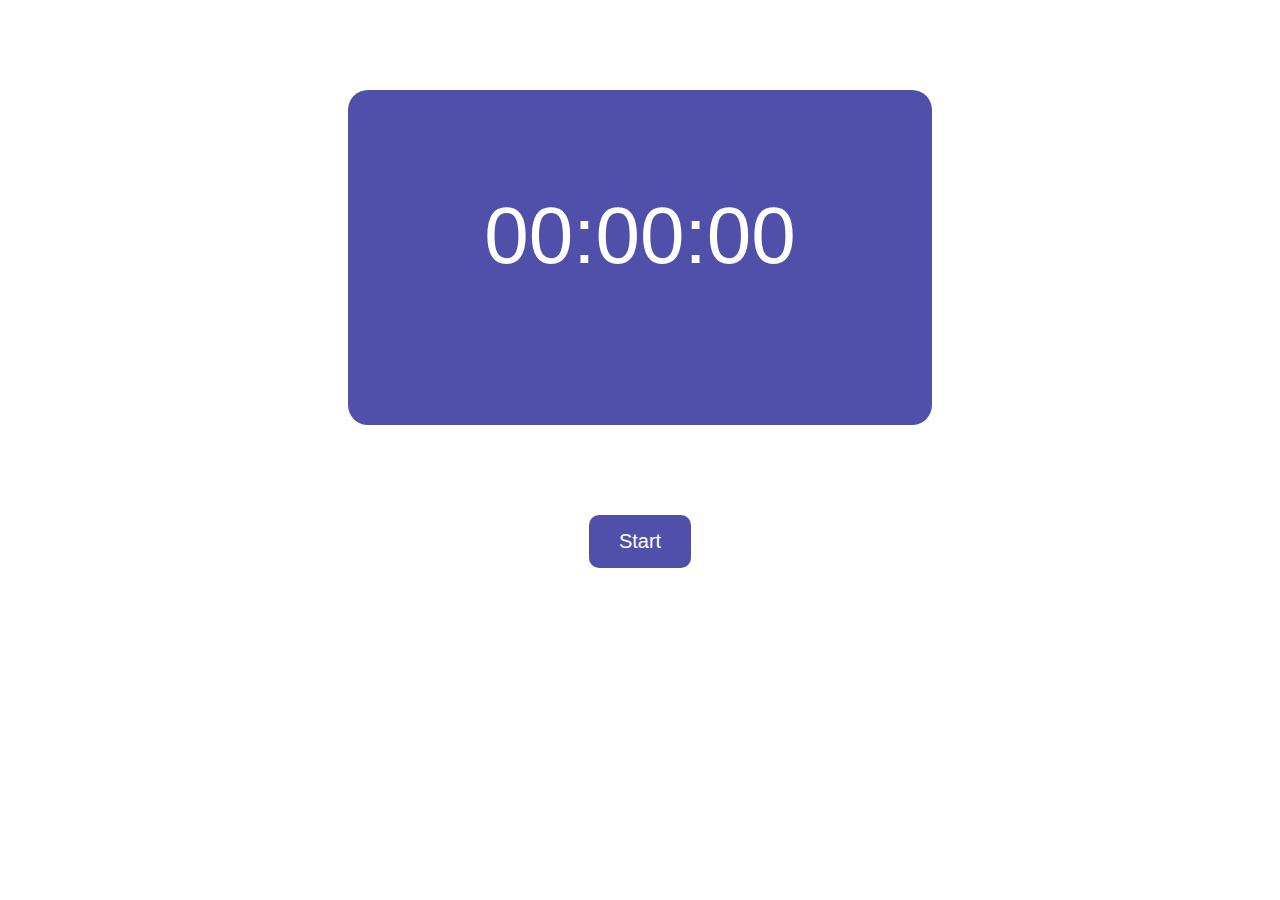
<file: index.html>
<!DOCTYPE html>
<html lang="en">

<head>
    <meta charset="UTF-8">
    <meta http-equiv="X-UA-Compatible" content="IE=edge">
    <meta name="viewport" content="width=device-width, initial-scale=1.0">
    <link rel="stylesheet" href="css/style.css">
    <title>Stop Watch</title>
</head>

<body>
    <div class="timedate">
        <span id="day"></span><span id="time"></span>
    </div>

    <div class="container">
        <div id="watch"><span id="minute">00</span>:<span id="second">00</span>:<span id="millisecond">00</span></div>
    </div>

    <div class="btn">
        <button id="startBtn">Start</button>
        <button id="stopBtn">Pause</button>
        <button id="restartBtn">Reset</button>
    </div>
</body>
<script src="js/StopWatch.js"></script>
<script src="js/TimeDate.js"></script>

</html>
</file>
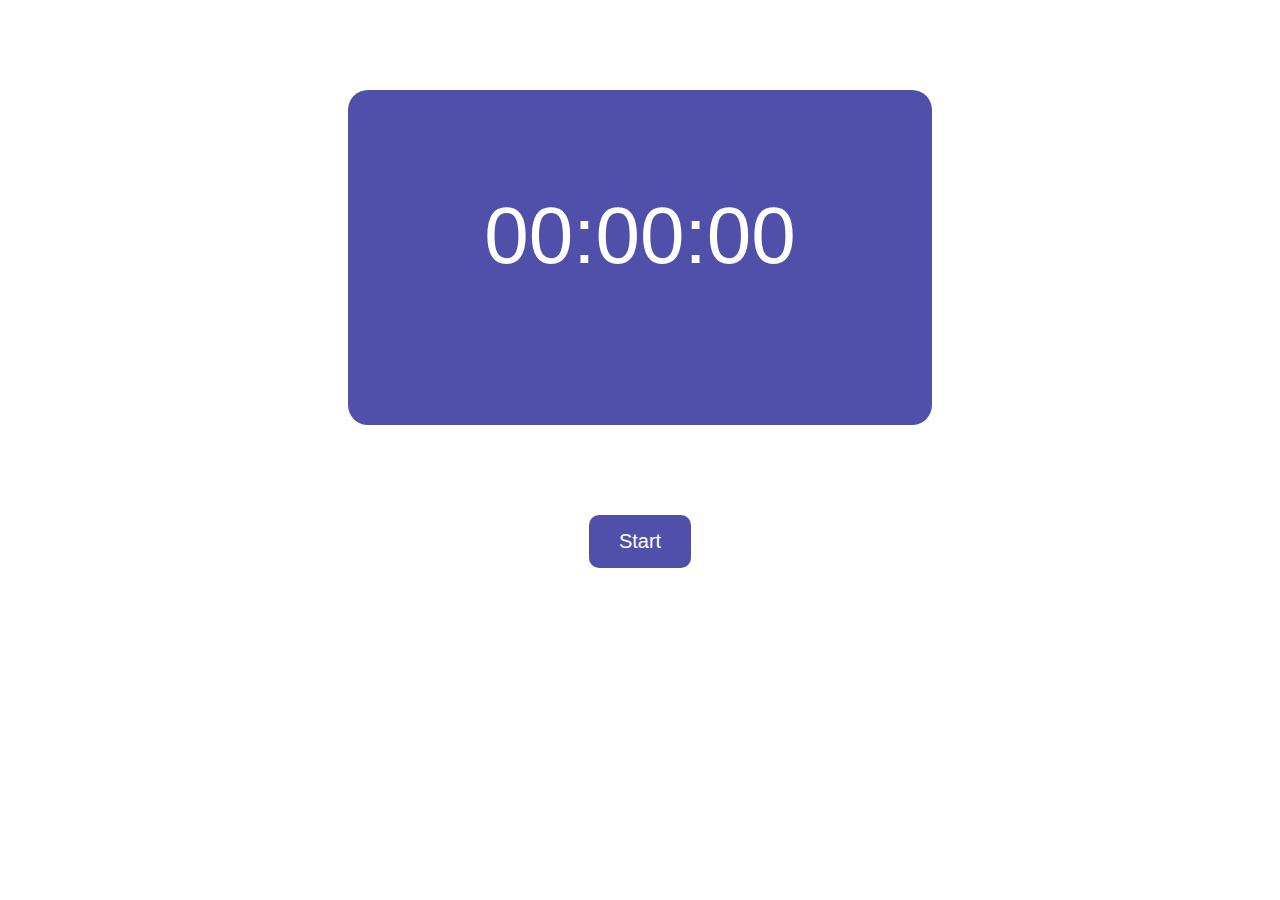
<file: html/index.html>
<!DOCTYPE html>
<html lang="en">

<head>
    <meta charset="UTF-8">
    <meta http-equiv="X-UA-Compatible" content="IE=edge">
    <meta name="viewport" content="width=device-width, initial-scale=1.0">
    <link rel="stylesheet" href="/css/style.css">
    <title>Stop Watch</title>
</head>

<body>
    <div class="timedate">
        <span id="day"></span><span id="time"></span>
    </div>

    <div class="container">
        <div id="watch"><span id="minute">00</span>:<span id="second">00</span>:<span id="millisecond">00</span></div>
    </div>

    <div class="btn">
        <button id="startBtn">Start</button>
        <button id="stopBtn">Pause</button>
        <button id="restartBtn">Reset</button>
    </div>
</body>
<script src="/js/StopWatch.js"></script>
<script src="/js/TimeDate.js"></script>

</html>
</file>
<file: css/style.css>
*{
    margin: 0;
    padding: 0;
}

.timedate{
    text-align: center;
    margin: 10px;
    font-size: 30px;
    font-family: Verdana, Geneva, Tahoma, sans-serif;
    
}

.container{
    display: flex;
    align-items: center;
    justify-content: center;
    
}

.btn{
    display: flex;
    justify-content: center;
}

#watch{
    text-align: center;
    width: 30vw;
    height: 15vh;
    margin: 80px ;
    padding: 100px;
    font-size: 5rem;
    background-color: rgb(80, 80, 170);
    color: white;
    border-radius: 20px;
    font-family: Verdana, Geneva, Tahoma, sans-serif;
    
    
    
}

#startBtn{
    background-color: rgb(80, 80, 170);
    color: white;
    padding: 15px 30px;
    margin: 10px;
    font-size: 20px;
    border: none;
    border-radius: 10px;
    cursor: pointer;
    font-family: Verdana, Geneva, Tahoma, sans-serif;
    

}

#stopBtn{
    background-color: rgb(80, 80, 170);
    color: white;
    padding: 15px 25px;
    margin: 10px;
    font-size: 20px;
    border: none;
    border-radius: 10px;
    cursor: pointer;
    font-family: Verdana, Geneva, Tahoma, sans-serif;
    

}

#restartBtn{
    background-color: rgb(80, 80, 170);
    color: white;
    padding: 15px 25px;
    margin: 10px;
    font-size: 20px;
    border: none;
    border-radius: 10px;
    cursor: pointer;
    font-family: Verdana, Geneva, Tahoma, sans-serif;
    
}
</file>
